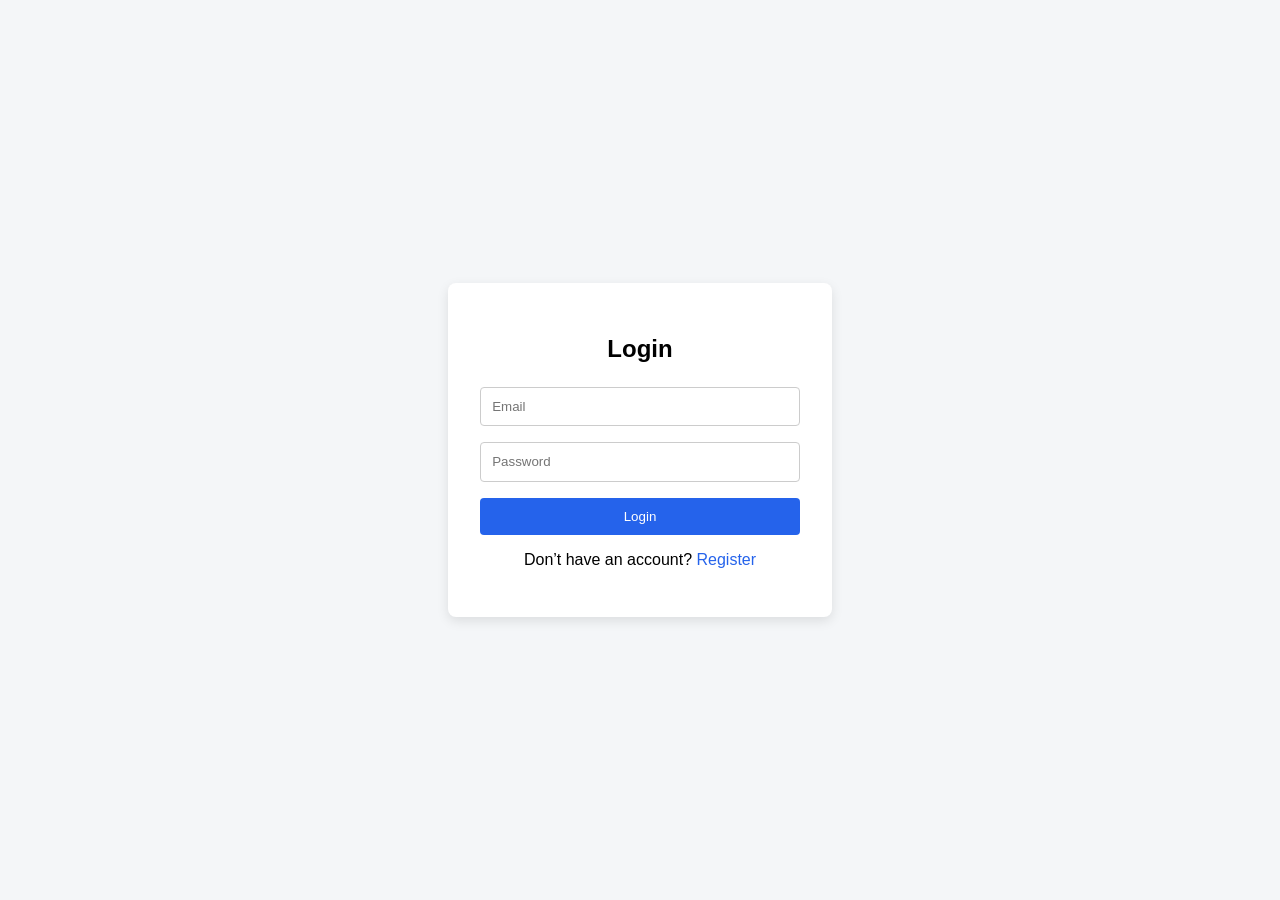
<file: web/templates/login.html>
<!DOCTYPE html>
<html lang="en">
<head>
  <meta charset="UTF-8" />
  <meta name="viewport" content="width=device-width, initial-scale=1.0" />
  <title>Login</title>
  <style>
    body { font-family: Arial, sans-serif; background: #f4f6f8; display: flex; justify-content: center; align-items: center; height: 100vh; margin: 0; }
    .card { background: #fff; padding: 2rem; width: 320px; border-radius: 8px; box-shadow: 0 4px 12px rgba(0,0,0,0.1); }
    h2 { text-align: center; margin-bottom: 1.5rem; }
    input { width: 100%; padding: 0.7rem; margin-bottom: 1rem; border: 1px solid #ccc; border-radius: 4px; box-sizing: border-box; }
    button { width: 100%; padding: 0.7rem; background: #2563eb; color: #fff; border: none; border-radius: 4px; cursor: pointer; }
    button:hover { background: #1d4ed8; }
    #errorMessage { color: #dc2626; background: #fee2e2; padding: 0.5rem; border-radius: 4px; margin-bottom: 1rem; text-align: center; display: none; }
    .link { text-align: center; margin-top: 1rem; }
    .link a { color: #2563eb; text-decoration: none; }
  </style>
</head>
<body>
  <div class="card">
    <h2>Login</h2>
    
    <div id="errorMessage"></div>

    <form id="loginForm">
      <input type="email" id="email" placeholder="Email" />
      <input type="password" id="password" placeholder="Password" />
      <button type="submit">Login</button>
    </form>

    <div class="link">
      <p>Don’t have an account? <a href="/register">Register</a></p>
    </div>
  </div>

  <script>
    const loginForm = document.getElementById('loginForm');
    const errorMessage = document.getElementById('errorMessage');

    const emailRegex = /^[^\s@]+@[^\s@]+\.[^\s@]+$/;
    loginForm.addEventListener('submit', async (e) => {
      e.preventDefault();
      errorMessage.style.display = 'none';

      const email = document.getElementById('email').value;
      const password = document.getElementById('password').value;
  if (!email || !password) {
      errorMessage.innerText = "Email and password are required.";
      errorMessage.style.display = 'block';
      return;
    }
      if (!emailRegex.test(email)) {
         errorMessage.innerText = "Please enter a valid email adress";
      errorMessage.style.display = 'block';
      return;
      }
      try {
        const response = await fetch('/login', {
          method: 'POST',
          headers: { 'Content-Type': 'application/json' },
          body: JSON.stringify({ email, password })
        });

        const data = await response.json();

        if (response.ok) {
          window.location.href = "/";
        } else {
          errorMessage.innerText = data.error || "Login failed";
          errorMessage.style.display = 'block';
        }
      } catch (err) {
        errorMessage.innerText = "Server is unreachable.";
        errorMessage.style.display = 'block';
      }
    });
  </script>
</body>
</html>
</file>
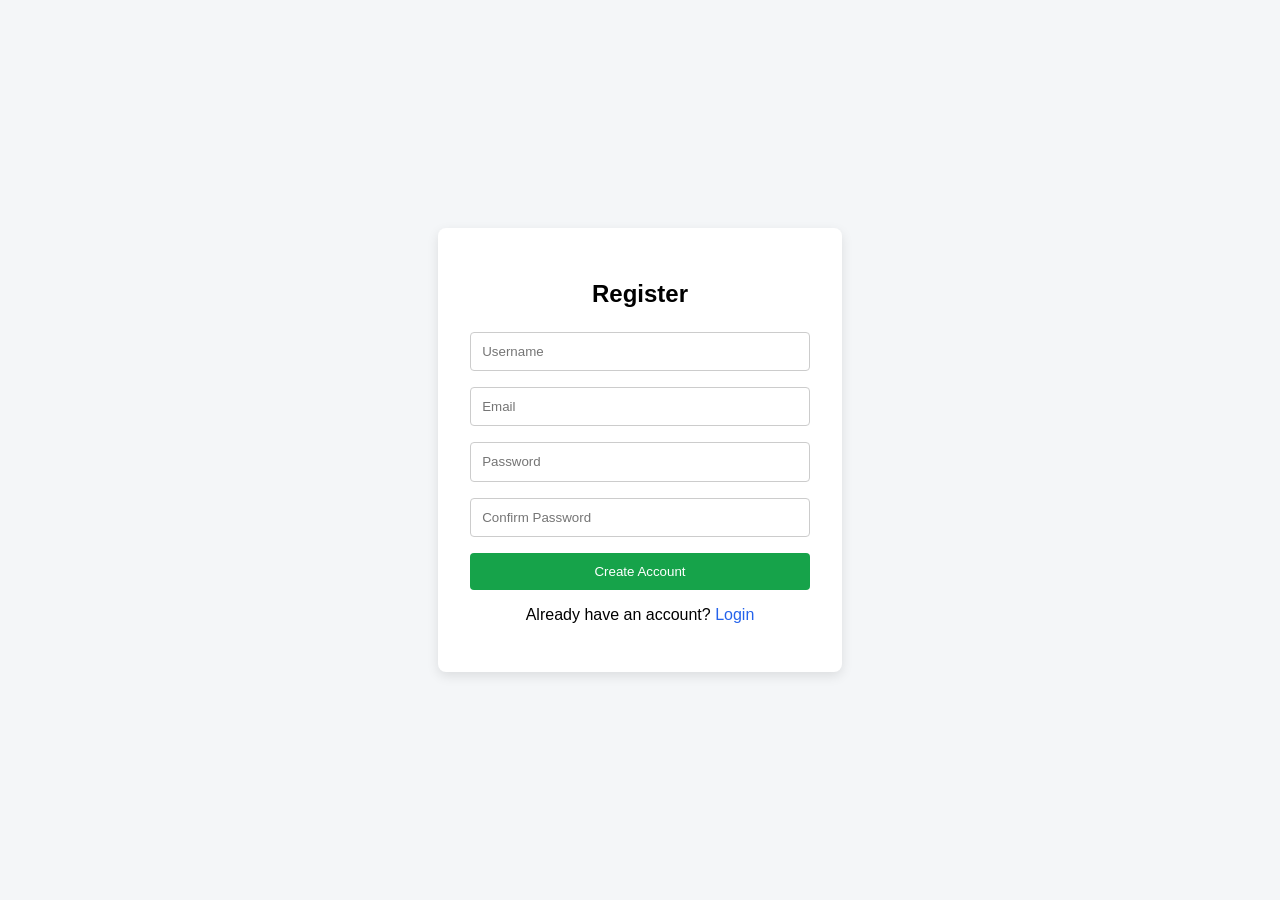
<file: web/templates/register.html>
<!DOCTYPE html>
<html lang="en">
<head>
  <meta charset="UTF-8" />
  <meta name="viewport" content="width=device-width, initial-scale=1.0" />
  <title>Register</title>
  <style>
    body {
      font-family: Arial, sans-serif;
      background: #f4f6f8;
      display: flex;
      justify-content: center;
      align-items: center;
      height: 100vh;
      margin: 0;
    }
    .card {
      background: #fff;
      padding: 2rem;
      width: 340px;
      border-radius: 8px;
      box-shadow: 0 4px 12px rgba(0,0,0,0.1);
    }
    h2 { text-align: center; margin-bottom: 1.5rem; }
    input {
      width: 100%;
      padding: 0.7rem;
      margin-bottom: 1rem;
      border: 1px solid #ccc;
      border-radius: 4px;
      box-sizing: border-box;
    }
    button {
      width: 100%;
      padding: 0.7rem;
      background: #16a34a;
      color: #fff;
      border: none;
      border-radius: 4px;
      cursor: pointer;
    }
    button:hover { background: #15803d; }
    
    /* Error message styling */
    #errorMessage {
      color: #dc2626;
      background: #fee2e2;
      padding: 0.5rem;
      border-radius: 4px;
      margin-bottom: 1rem;
      text-align: center;
      display: none; /* Hidden by default */
    }

    .link { text-align: center; margin-top: 1rem; }
    .link a { color: #2563eb; text-decoration: none; }
  </style>
</head>
<body>
  <div class="card">
    <h2>Register</h2>
    
    <div id="errorMessage"></div>

    <form id="regForm">
      <input type="text" id="username" placeholder="Username" />
      <input type="email" id="email" placeholder="Email" />
      <input type="password" id="password" placeholder="Password"  />
      <input type="password" id="confirmPassword" placeholder="Confirm Password"/>
      <button type="submit">Create Account</button>
    </form>
    <div class="link">
      <p>Already have an account? <a href="/login">Login</a></p>
    </div>
  </div>

  <script>
    const regForm = document.getElementById('regForm');
    const errorMessage = document.getElementById('errorMessage');

    regForm.addEventListener('submit', async (e) => {
      e.preventDefault();
      
      // Hide previous error
      errorMessage.style.display = 'none';

      const username = document.getElementById('username').value;
      const email = document.getElementById('email').value;
      const password = document.getElementById('password').value;
      const confirmPassword = document.getElementById('confirmPassword').value;
  if (!username) {
        errorMessage.innerText = "username is required";
        errorMessage.style.display = 'block';
        return;
      }
      if (password !== confirmPassword) {
        errorMessage.innerText = "Passwords do not match!";
        errorMessage.style.display = 'block';
        return;
      }

      try {
        const response = await fetch('/register', {
          method: 'POST',
          headers: { 'Content-Type': 'application/json' },
          body: JSON.stringify({ username, email, password })
        });

        const data = await response.json();

        if (response.ok) {
          alert("Registration successful!");
          window.location.href = "/login";
        } else {
          // Display the error message from the backend
          errorMessage.innerText = data.error || "Registration failed";
          errorMessage.style.display = 'block';
        }
      } catch (err) {
        errorMessage.innerText = "Server unreachable. Check your Go backend.";
        errorMessage.style.display = 'block';
      }
    });
  </script>
</body>
</html>
</file>
